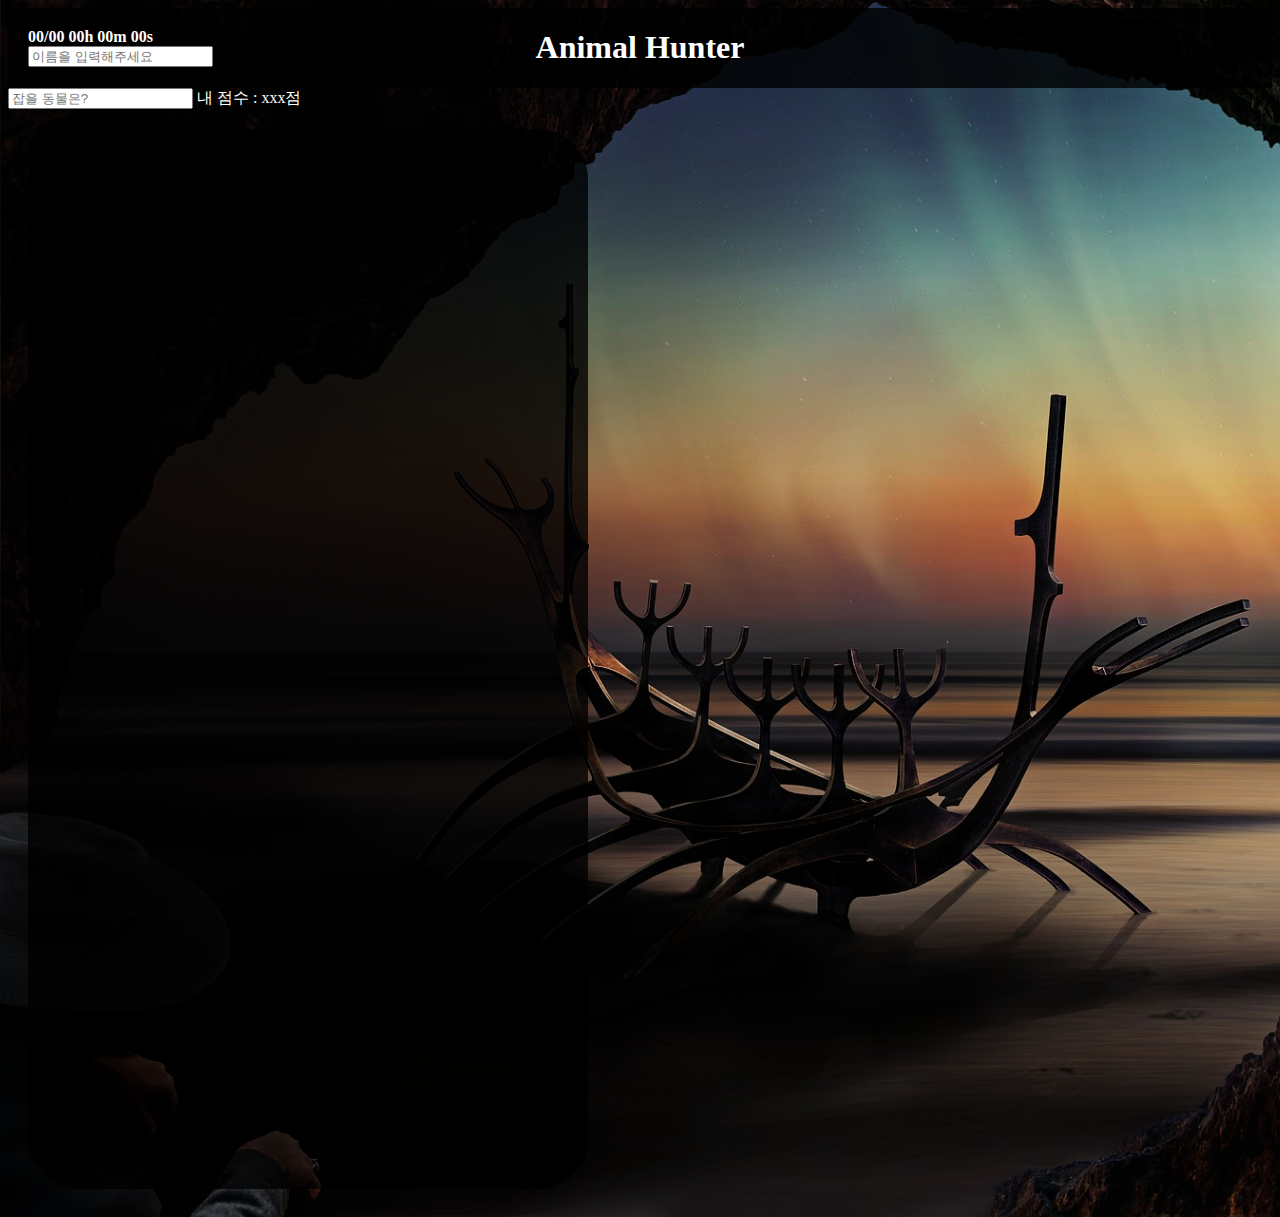
<file: AnimalHunter/AssignmentFinal/index.html>
<!DOCTYPE html>
<html>
  <head>
    <link rel="stylesheet" href="./css/style.css" />
    <title>Animal Hunter</title>
    <meta charset="UTF-8" />
  </head>
  <body>
    <header>
      <div class="header-column">
        <span class="time">00/00 00h 00m 00s</span>
        <form id="input-name">
          <input type="text" placeholder="이름을 입력해주세요" value="" />
        </form>
        <span class="welcome hidden"></span>
      </div>
      <div class="header-column">
        <h1>Animal Hunter</h1>
      </div>
      <div class="header-column">
        <span></span>
        <span></span>
      </div>
    </header>

    <div class="main-wrap">
      <form id="input-form">
        <input type="text" placeholder="잡을 동물은?"/>
        <span class="score"> 내 점수 : xxx점</span>
      </form>
      <div class="show-list">
        <div class="show-column">
          <ul id="animal__catch"></ul>
        </div>
      </div>
    </div>
    <script src="./js/background.js"></script>
    <script src="./js/timer.js"></script>
    <script src="./js/user.js"></script>
    <script src="./js/app.js"></script>
    <script src="./js/weather.js"></script>
  </body>
</html>
</file>
<file: AnimalHunter/AssignmentFinal/css/style.css>
body{
  background: url("../images/1.jpg");
  background-size: cover;
  color: white;
}

header {
  display: flex;
  background-color: rgba(0,0,0,0.8);
  color: white;
  font-weight: bold;
}
.hidden{
  display: none;
}

.header-column {
  display: flex;
  padding: 0px 20px;
}

.header-column:first-child {
  width: 300px;
  margin-right: auto;
  justify-content: center;
  flex-direction: column;
  align-items: flex-start;
}
.header-column:first-child span {
  /* display: block; */
}
.header-column:last-child {
  width: 300px;
  margin-left: auto;
  justify-content: right;
  align-items: center;
}
.main-wrap{
  color: white;

}
.show-list{
  display: flex;
}
.show-column{
  margin: 20px 20px;
  border-radius: 50px;
  width: 500px;
  height: 1000px;
  background-color:rgba(0,0,0,0.8);
  
}

.show-column{
  padding: 30px 30px;
}
#animal__catch{
  position: relative;
}
#animal__catch button{
  position: absolute;
  left: 200px;
}
#animal__catch li{
  margin-top: 15px;
  width: 80%;
}
</file>
